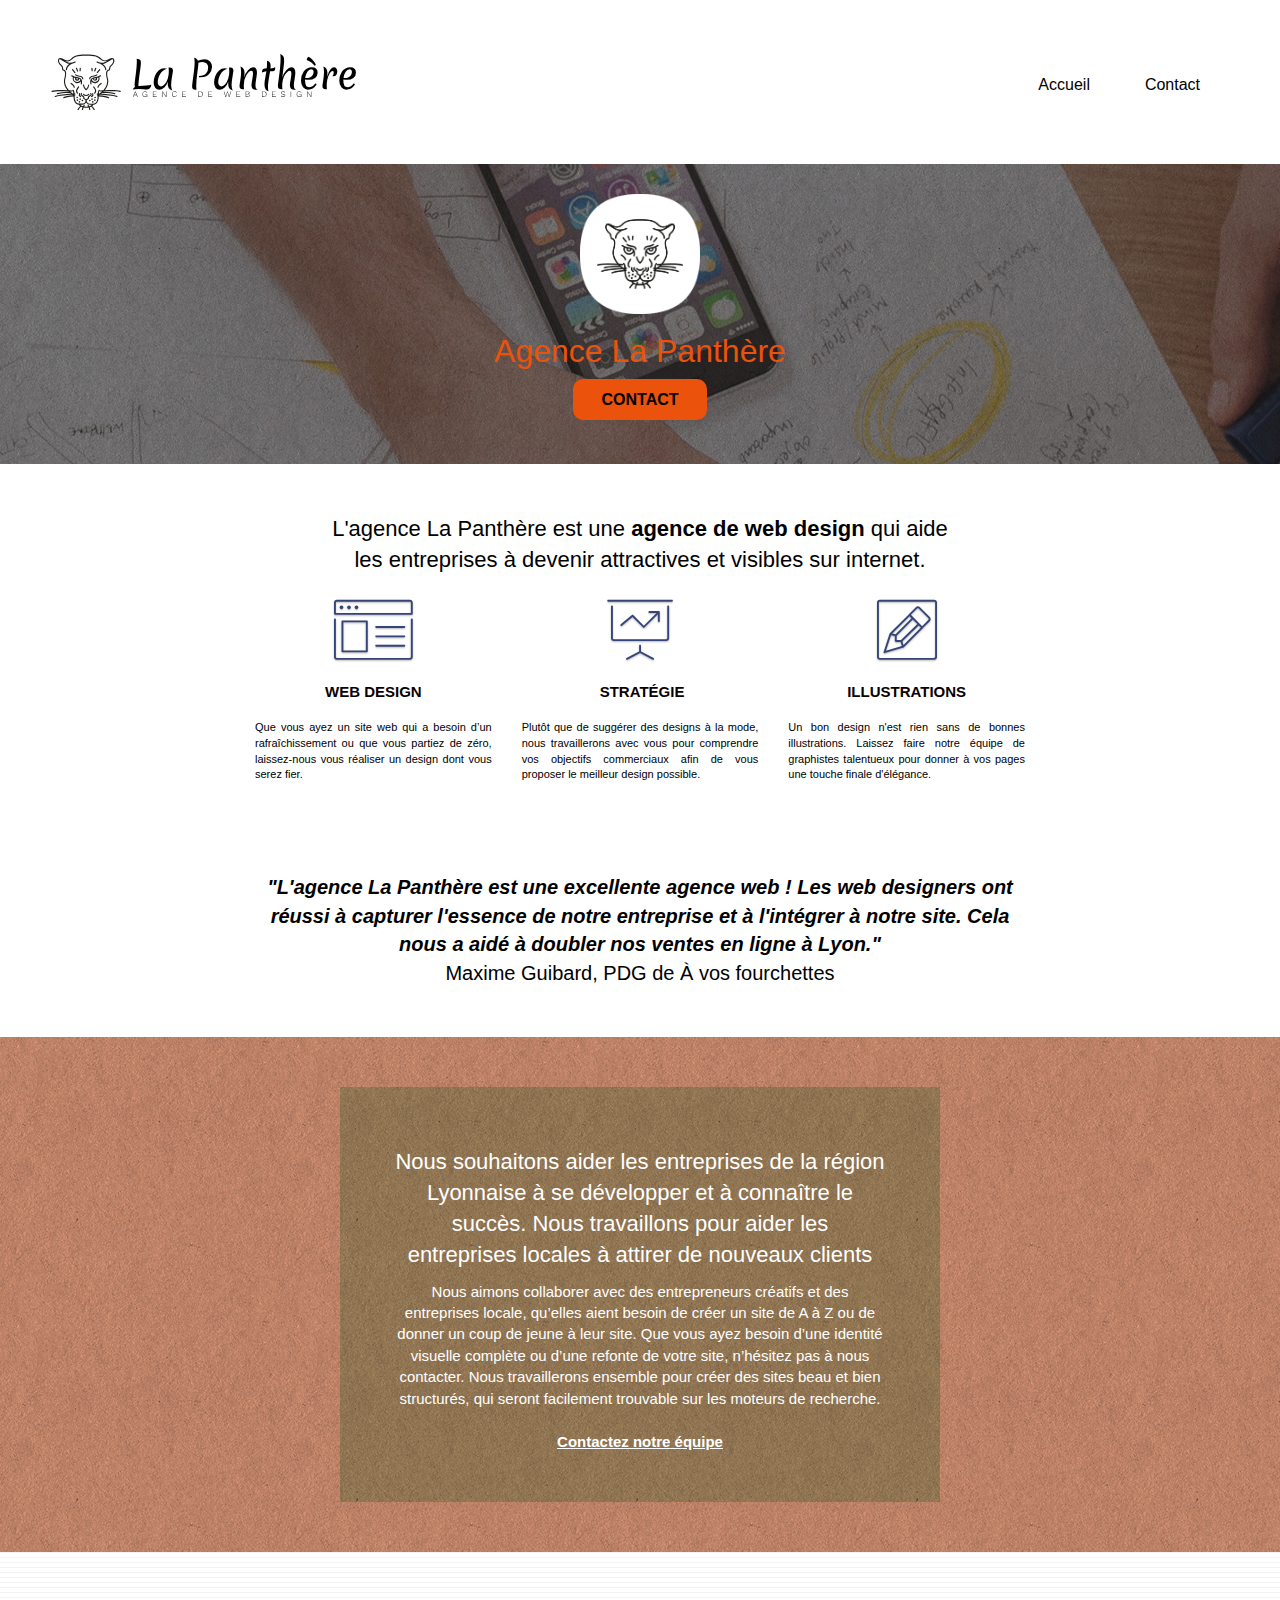
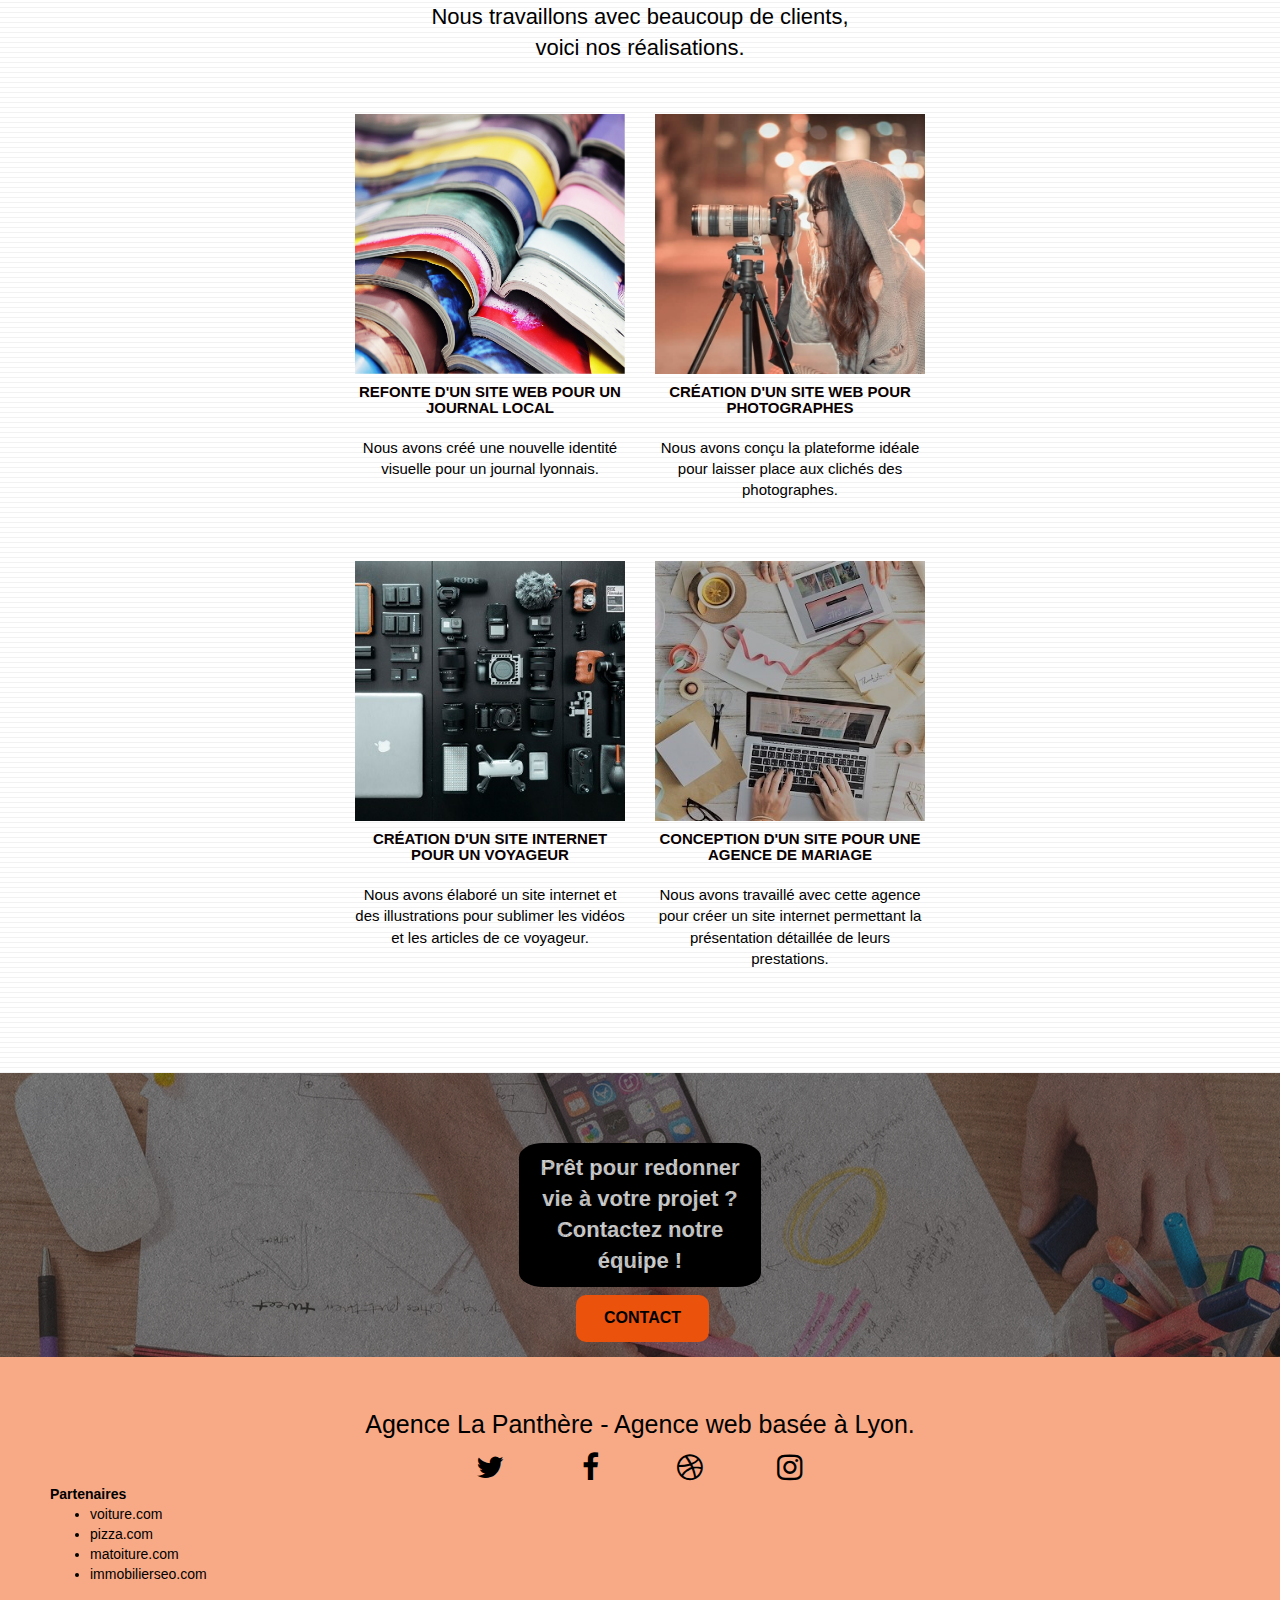
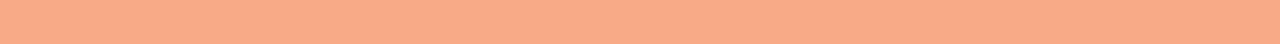
<file: index.html>
<!doctype html>
<html lang="fr">
<head>
    <meta charset="utf-8">

    <meta name="description" content="Vous avez besoin d'un site web ou de remettre du neuf dans votre site ,
	contacter l'agence web design la panthère située à Lyon ">
    <meta name="viewport" content="width=device-width, initial-scale=1.0, viewport-fit=cover">
    <link rel="shortcut icon" type="image/png" href="favicon.jpg">
    
	<link rel="stylesheet" type="text/css" href="./css/bootstrap.css">
	<link rel="stylesheet" type="text/css" href="style.css">
	<link rel="stylesheet" type="text/css" href="./css/font-awesome.css">
	<link rel="stylesheet" type="text/css" href="./css/et-line.css">
	
    
	<script src="./js/jquery-2.1.0.js"></script>
	<script src="./js/bootstrap.js"></script>
	<script src="./js/blocs.js"></script>
	<script src="./js/jquery.touchSwipe.js" defer></script>
	<script src="./js/gmaps.js"></script>

    <title>La Panthere entreprise web designe </title>

    
<!-- Analytics -->
 
<!-- Analytics END -->
    
</head>
<body>
<!-- Principal conteneur -->
<div class="page-container">
    
<!-- bloc-0 -->
<div class="bloc bgc-white l-bloc " id="bloc-0">
	<div class="container bloc-sm">

		<nav class="navbar row">
			<div class="navbar-header">
				<a class="navbar-brand" href="index.html"><img src="img/agence-la-panthere-monochrome.svg" alt="paris web design logo agence web meilleure agence" height="40" /></a>
				<button id="nav-toggle" type="button" class="ui-navbar-toggle navbar-toggle" data-toggle="collapse" data-target=".navbar-1">
					<span class="sr-only">Toggle navigation</span><span class="icon-bar"></span><span class="icon-bar"></span><span class="icon-bar"></span>
				</button>
			</div>
			<div class="collapse navbar-collapse navbar-1 special-dropdown-nav">
				<ul class="site-navigation nav navbar-nav">
					<li>
						<a href="index.html">Accueil</a>
					</li>
					<li>
						<a href="contact.html">Contact</a>
					</li>
				</ul>
			</div>
		</nav>
	</div>
</div>
</div>
<!-- bloc-0 END -->

<!-- bloc-1-presentation -->
<div class="bloc bgc-dark-slate-blue bg-banniere d-bloc bg-t-edge bloc-bg-texture texture-paper b-parallax" id="bloc-1-hero">
	<div class="container_image1">
		<div class="row tight-width-whitespace">
			<div class="col-sm-25">
				<img src="img/logo.png" class="center-block image-resize-mode" width="10" alt="logo agence de panthere" />
				<h1 class="text-center hero-bloc-text tc-white ">
					Agence La Panthère
				</h1>
				<div class="contac">
					<a href="contact.html"  class="cta-hero">Contact</a>
				</div>
			</div>
		</div>
	</div>
</div>
<!-- bloc-1-presentation END -->

<!-- bloc-2-services -->
<div class="bloc bgc-white l-bloc" id="bloc-2-services">
	<div class="container bloc-md">
		<div class="row">
			<div class="col-sm-12 text-center">
				<h2 class="bloc__title-h2">
					L'agence La Panthère est une 
					<strong>agence de web design</strong> 
					qui aide les entreprises à devenir
					attractives et visibles sur internet.
				</h2>
			</div>
		</div>
		<div class="row voffset-lg med-width-whitespace">
			<div class="col-sm-4">
				<div class="text-center">
					<span class="et-icon-browser sm-shadow icon-dark-slate-blue icons icon-lg"></span>
				</div>
				<h3 class="mg-md text-center">
					Web design
				</h3>
				<p class="text-center-sm">
					Que vous ayez un site web qui a besoin d&rsquo;un rafraîchissement ou que vous partiez de zéro, laissez-nous vous réaliser un design dont vous serez fier.
				</p>
			</div>
			<div class="col-sm-4">
				<div class="text-center">
					<span class="et-icon-presentation sm-shadow icon-dark-slate-blue icons icon-lg"></span>
				</div>
				<h3 class="mg-md text-center">
					&nbsp;Stratégie
				</h3>
				<p class="text-center-sm ">
					Plutôt que de suggérer des designs à la mode, nous travaillerons avec vous pour comprendre vos objectifs commerciaux afin de vous proposer le meilleur design possible.<br>
				</p>
			</div>
			<div class="col-sm-4">
				<div class="text-center">
					<span class="et-icon-edit sm-shadow icon-dark-slate-blue icons icon-lg"></span>
				</div>
				<h3 class="mg-md text-center">
					Illustrations
				</h3>
				<p class="text-center-sm ">
					Un bon design n'est rien sans de bonnes illustrations. Laissez faire notre équipe de graphistes talentueux pour donner à vos pages une touche finale d'élégance.
				</p>
			</div>
		</div>
		<div class="row voffset-lg voffset">
			<div class="col-xs-12 col-md-8 col-md-offset-2 text-center">
				<p class="citation">
					<span>"L'agence La Panthère est une excellente agence web !
					Les web designers ont réussi à capturer l'essence de
					notre entreprise et à l'intégrer à notre site. 
					Cela nous a aidé à doubler nos ventes en ligne à Lyon."</span> <br>
					Maxime Guibard, PDG de À vos fourchettes
				</p>
			</div>
		</div>
	</div>
</div>
<!-- bloc-2-services END -->

<!-- bloc-3-what-i-do -->
<div class="bloc tc-white bgc-atomic-tangerine bg-presentation d-bloc bloc-bg-texture texture-paper b-parallax" id="bloc-3-what-i-do">
	<div class="container bloc-lg">
		<div class="row tight-width-whitespace black-background">
			<div class="col-sm-12">
				<h2 class="pret_2">
					Nous souhaitons aider les entreprises de la région Lyonnaise à se développer et à connaître le succès. Nous travaillons pour aider les entreprises locales à attirer de nouveaux clients <br>
				</h2>
				<p class="text-center white">
					Nous aimons collaborer avec des entrepreneurs créatifs et des entreprises locale, qu’elles aient besoin de créer un site de A à Z ou de donner un coup de jeune à leur site. Que vous ayez besoin d’une identité visuelle complète ou d’une refonte de votre site, n’hésitez pas à nous contacter. Nous travaillerons ensemble pour créer des sites beau et bien structurés, qui seront facilement trouvable sur les moteurs de recherche. <br><br>
					<a class="ltc-white bold-link" href="contact.html">Contactez notre équipe</a><br>
				</p>
			</div>
		</div>
	</div>
</div>
<!-- bloc-3-what-i-do END -->

<!-- bloc-4-portfolio -->
<div class="bloc bgc-white bg-lines-h2-bg bg-repeat l-bloc" id="bloc-4-portfolio">
	<div class="container bloc-lg">
		<div class="row">
			<div class="col-sm-12 text-center">
				<h2 class="portfolio__title-h2">
					Nous travaillons avec beaucoup de clients,
					voici nos réalisations.
				</h2>
			</div>
		</div>
		<div class="row tight-width-whitespace portfolio-row">
			<div class="col-sm-6">
				<a href="#" data-lightbox="img/1.jpeg" data-gallery-id="gallery-1" data-caption="Refonte d'un site web pour un journal local" data-frame="snapshot-lb"><img src="img/1.jpeg" alt="agence et refonte site web journal" class="img-responsive portfolio-thumb" /></a>
				<h3 class="mg-md text-center">
					Refonte d'un site web pour un journal local
				</h3>
				<p class="text-center">
					Nous avons créé une nouvelle identité visuelle pour un journal lyonnais.
				</p>
			</div>
			<div class="col-sm-6">
				<a href="#" data-lightbox="img/2.jpeg" data-gallery-id="gallery-1" data-caption="Création d'un site web pour photographes" data-frame="snapshot-lb"><img src="img/2.jpeg" class="img-responsive portfolio-thumb" alt="Création d'un site web pour photographes" /></a>
				<h3 class="mg-md text-center">
					Création d'un site web pour photographes
				</h3>
				<p class="text-center">
					Nous avons conçu la plateforme idéale pour laisser place aux clichés des photographes.
				</p>
			</div>
		</div>
		<div class="row tight-width-whitespace portfolio-row">
			<div class="col-sm-6">
				<a href="#" data-lightbox="img/3.jpeg" data-gallery-id="gallery-1" data-caption="Création d'un site internet pour un voyageur" data-frame="snapshot-lb">
					<img src="img/3.jpeg" class="img-responsive portfolio-thumb" alt=" la création d'un site web pour voyageur avec du matériel pour filmer"/></a>
				<h3 class="mg-md text-center">
					Création d'un site internet pour un voyageur
				</h3>
				<p class="text-center">
					Nous avons élaboré un site internet et des illustrations pour sublimer les vidéos et les articles de ce voyageur.
				</p>
			</div>
			<div class="col-sm-6">
				<a href="#" data-lightbox="img/4.jpeg" data-gallery-id="gallery-1" data-caption="Conception d'un site pour une agence de mariage" data-frame="snapshot-lb">
					<img src="img/4.jpeg" class="img-responsive portfolio-thumb" alt="Création d'un site web pour agence de mariage" /></a>
				<h3 class="mg-md text-center">
					Conception d'un site pour une agence de mariage
				</h3>
				<p class="text-center">
					Nous avons travaillé avec cette agence pour créer un site internet permettant la présentation détaillée de leurs prestations.
				</p>
			</div>
		</div>
	</div>
</div>
<!-- bloc-4-portfolio END -->

<!-- bloc-5-cta -->
<div class="bloc bgc-dark-slate-blue bg-banniere d-bloc bloc-bg-texture texture-paper" id="bloc-5-cta">
	<div class="container bloc-lg">
		<div class="row">
			<h2 class="pret">
				Prêt pour redonner vie à votre projet ?<br>Contactez notre équipe !
			</h2>
			<div class="contac">
				<a  class="cta-fin" href="contact.html" >Contact</a>
			</div>
		</div>
	</div>
</div>
<!-- bloc-5-cta END -->

<!-- Footer - bloc-8 -->
<div class="bloc bgc-atomic-tangerine d-bloc" id="bloc-8">
	<div class="container bloc-sm">
		<div class="row">
			<div class="col-sm-12">
				<p class="text-center_8">
					Agence La Panthère - Agence web basée à Lyon.<br>
				</p>
				<div class="row row-no-gutters social">
					<div class="col-sm-3">
						<div class="text-center">
							<a class="social" aria-label="Twitter" href="http://www.twitter.fr/">
								<i class="fa fa-twitter icon-md"></i>
							</a>
						</div>
					</div>
					<div class="col-sm-3">
						<div class="text-center">
							<a class="social" aria-label="Facebook" href="https://fr-fr.facebook.com">
								<i class="fa fa-facebook icon-md"></i>
							</a>
						</div>
					</div>
					<div class="col-sm-3">
						<div class="text-center">
							<a class="social" aria-label="Dribbble" href="https://dribbble.com">
								<i class="fa fa-dribbble icon-md"></i>
							</a>
						</div>
					</div>
					<div class="col-sm-3">
						<div class="text-center">
							<a class="social" aria-label="instagram" href="https://www.instagram.com">
								<i class="fa fa-instagram icon-md"></i>
							</a>
						</div>
					</div>
				</div>
				<div class="row">
					<div class="col-sm-4">
						Partenaires
							<ul>
								<li><a href="voiture.com">voiture.com</a></li>
								<li><a href="pizza.com">pizza.com</a></li>
								<li><a href="matoiture.com">matoiture.com</a></li>
								<li><a href="immobilierseo.com">immobilierseo.com</a></li>
							</ul>		
					</div>
				</div>
			
		</div>
	</div>
</div>
<!-- Footer - bloc-8 END -->

</div>
<!-- Principal conteneur END -->
    

</body>
</html>
</file>
<file: style.css>
body {
    margin: 0;
    padding: 0;
    background: #FFF;
    overflow-x: hidden;
    -webkit-font-smoothing: antialiased;
    -moz-osx-font-smoothing: grayscale;
}
img{
    width: 100%;
    height: 100%;
 }
a,
button {
    transition: all .3s ease-in-out;
    outline: none!important;
}

a:hover {
    text-decoration: none;
    cursor: pointer;
}

#page-loading-blocs-notifaction {
    background-color: #000000;
    position: fixed;
    top: 0;
    bottom: 0;
    width: 100%;
    z-index: 100000;
    background:url("img/pageload-spinner.gif") no-repeat center center;
}
.site-navigation {
    width: 20%;
    display: flex;
    justify-content: space-between;
    position: absolute;
    top: 50%;
    right: 20px;
    transform: translate(0, -50%);
    -webkit-transform: translateY(-50%);
}
.bloc {
    width: 100%;
    clear: both;
    background: 50% 50% no-repeat;
    padding: 0 50px;
    -webkit-background-size: cover;
    -moz-background-size: cover;
    -o-background-size: cover;
    background-size: cover;
    position: relative;
}

.bloc .container {
    padding-left: 0;
    padding-right: 0;
}
.text-center white{
    font-size: 15px;
}
.text-center{
    font-size: 15px;
}
.bloc-lg {

    padding: 50px;
}

.bloc-md {
    padding: 50px;
}

.bloc-sm {
    padding: 50px;
}

.bg-center,
.bg-l-edge,
.bg-r-edge,
.bg-t-edge,
.bg-b-edge,
.bg-tl-edge,
.bg-bl-edge,
.bg-tr-edge,
.bg-br-edge,
.bg-repeat {
    -webkit-background-size: auto!important;
    -moz-background-size: auto!important;
    -o-background-size: auto!important;
    background-size: auto!important;
}

.bg-repeat {
    background: repeat;
}

.bg-t-edge {
    background: top no-repeat;
}

.bloc-bg-texture::before {
    content: "";
    background-size: 2px 2px;
    position: absolute;
    top: 0;
    bottom: 0;
    left: 0;
    right: 0;
}

.texture-paper::before {
    background: url("img/texture-paper.png");
    background-size: 280px;
}

.b-parallax {
    background-attachment: fixed;
}

.d-bloc {
    color: #E8E8E8;
} 
.d-bloc button:hover {
    color: rgba(255, 255, 255, .9);
}

.d-bloc .icon-round,
.d-bloc .icon-square,
.d-bloc .icon-rounded,
.d-bloc .icon-semi-rounded-a,
.d-bloc .icon-semi-rounded-b {
    border-color: rgba(255, 255, 255, .9);
}

.d-bloc .divider-h span {
    border-color: rgba(255, 255, 255, .2);
}

.d-bloc .a-btn,
.d-bloc .navbar a,
.d-bloc .navbar-brand,
.d-bloc a .icon-sm,
.d-bloc a .icon-md,
.d-bloc a .icon-lg,
.d-bloc a .icon-xl,
.d-bloc h1 a,
.d-bloc h2 a,
.d-bloc h3 a,
.d-bloc h4 a,
.d-bloc h5 a,
.d-bloc h6 a,
.d-bloc p a {
    color: black;
}

.d-bloc .a-btn:hover,
.d-bloc .navbar a:hover,
.d-bloc .navbar-brand:hover,
.d-bloc a:hover .icon-sm,
.d-bloc a:hover .icon-md,
.d-bloc a:hover .icon-lg,
.d-bloc a:hover .icon-xl,
.d-bloc h1 a:hover,
.d-bloc h2 a:hover,
.d-bloc h3 a:hover,
.d-bloc h4 a:hover,
.d-bloc h5 a:hover,
.d-bloc h6 a:hover,
.d-bloc p a:hover {
    color: rgba(255, 255, 255, 1);
}

.d-bloc .navbar-toggle .icon-bar {
    background: rgba(255, 255, 255, 1);
}

.d-bloc .btn-wire,
.d-bloc .btn-wire:hover {
    color: rgba(255, 255, 255, 1);
    border-color: rgba(255, 255, 255, 1);
}

.d-bloc .panel {
    color: rgba(0, 0, 0, .5);
}

.d-bloc .panel button:hover {
    color: rgba(0, 0, 0, .7);
}

.d-bloc .panel icon {
    border-color: rgba(0, 0, 0, .7);
}

.d-bloc .panel .divider-h span {
    border-color: rgba(0, 0, 0, .1);
}

.d-bloc .panel .a-btn {
    color: chartreuse;
   
}

.d-bloc .panel .a-btn:hover {
    color: rgba(0, 0, 0, 1);
}

.d-bloc .panel .btn-wire,
.d-bloc .panel .btn-wire:hover {
    color: rgba(0, 0, 0, .7);
    border-color: rgba(0, 0, 0, .3);
}

.d-bloc .panel,
.l-bloc {
    color: rgba(0, 0, 0, .5);
}

.d-bloc .panel button:hover,
.l-bloc button:hover {
    color: rgba(0, 0, 0, .7);
}

.l-bloc .icon-round,
.l-bloc .icon-square,
.l-bloc .icon-rounded,
.l-bloc .icon-semi-rounded-a,
.l-bloc .icon-semi-rounded-b {
    border-color: rgba(0, 0, 0, .7);
}

.d-bloc .panel .divider-h span,
.l-bloc .divider-h span {
    border-color: rgba(0, 0, 0, .1);
}

.d-bloc .panel .a-btn,
.l-bloc .a-btn,
.l-bloc .navbar a,
.l-bloc .navbar-brand,
.l-bloc a .icon-sm,
.l-bloc a .icon-md,
.l-bloc a .icon-lg,
.l-bloc a .icon-xl,
.l-bloc h1 a,
.l-bloc h2 a,
.l-bloc h3 a,
.l-bloc h4 a,
.l-bloc h5 a,
.l-bloc h6 a,
.l-bloc p a {
    color: rgba(0, 0, 0, .6);
}
.row{
    height: auto;
    text-align: center;
}

.d-bloc .panel .a-btn:hover,
.l-bloc .a-btn:hover,
.l-bloc .navbar a:hover,
.l-bloc .navbar-brand:hover,
.l-bloc a:hover .icon-sm,
.l-bloc a:hover .icon-md,
.l-bloc a:hover .icon-lg,
.l-bloc a:hover .icon-xl,
.l-bloc h1 a:hover,
.l-bloc h2 a:hover,
.l-bloc h3 a:hover,
.l-bloc h4 a:hover,
.l-bloc h5 a:hover,
.l-bloc h6 a:hover,
.l-bloc p a:hover {
    color: rgba(0, 0, 0, 1);
}


.l-bloc .navbar-toggle .icon-bar {
    color: rgba(0, 0, 0, .6);
}

.d-bloc .panel .btn-wire,
.d-bloc .panel .btn-wire:hover,
.l-bloc .btn-wire,
.l-bloc .btn-wire:hover {
    color: rgba(0, 0, 0, .7);
    border-color: rgba(0, 0, 0, .3);
}

.voffset {
    margin-top: 30px;
}

.voffset-lg {
    margin-top: 80px;
}

.row-no-gutters {
    margin-right: 0;
    margin-left: 0;
}

.row.row-no-gutters > [class^="col-"],
.row.row-no-gutters > [class*=" col-"] {
    padding-right: 0;
    padding-left: 0;
}

#bloc-1-hero h1 {
    font-size: 32px;
}

.navbar {
    margin-bottom: 0;
    z-index: 1;
}

.navbar-brand {
    height: auto;
    padding: 3px 15px;
    font-size: 25px;
    font-weight: normal;
    font-weight: 600;
    line-height: 44px;
}

.navbar-brand img {
    height: auto;
    margin: 0 5px 0 0;
    display: inline;
}

.navbar-brand img[src$=svg] {
    min-width: 100px;
}

.nav-center .navbar-brand img {
    margin: 0;
}

.navbar .nav {
    padding-top: 2px;
    margin-right: -16px;
    float: right;
    z-index: 1;
}

.nav > li {
    float: left;
    margin-top: 4px;
    font-size: 16px;
}

.navbar-nav .open .dropdown-menu > li > a {
    text-align: inherit;
    display: flex;
    justify-content: center;
    width: auto;
    height: auto;
}

.nav > li a:hover,
.nav > li a:focus {
    background: transparent;
}

.navbar-toggle {
    margin: 10px 10px 0 0;
    border: 0px;
}

.navbar-toggle:hover {
    background: transparent!important;
}

.navbar-toggle .icon-bar {
    background-color: rgba(0, 0, 0, .5);
    width: 26px;
}

.nav-invert .navbar .nav {
    float: left;
}

.nav-invert .navbar-header,
.nav-invert .navbar-brand {
    float: right;
    position: relative;
    z-index: 2;
}
.pret{
    background-color: #000000;
    width: 20%;
    height: auto;
    padding: 10px;
    margin-left: 40%;
    text-align: center;
    font-weight: bolder;
    color: white !important;
    border-radius: 10%;
}
.flex social{
    height: 200px;
}

/*-------------------------tablette-------------------*/
@media screen and  (max-width: 992px) {
    .site-navigation {

        position: absolute;
        top: 50%;
        right: 20px;
        transform: translate(0, -50%);
        -webkit-transform: translateY(-50%);
    }
    .nav > li .dropdown-menu a,
    .nav > li .dropdown-menu a:hover {
        color: #484848;
    }
    .nav-invert .site-navigation {
        left: 0;
        right: 0;
    }
    .nav-center {
        text-align: center;
    }
    .nav-center .navbar-header {
        width: 100%;
    }
    .nav-center .navbar-header,
    .nav-center .navbar-brand,
    .nav-center .nav > li {
        float: none;
        display: inline-block;
    }
    .nav-center .site-navigation {
        position: relative;
        width: 100%;
        right: 0;
        margin-right: 0px;
        margin-top: 20px;
    }
    .nav-center.mini-nav .navbar-toggle {
        float: none;
        margin: 10px auto 0;
    }
}

.nav > li > .dropdown a {
    background: none!important;
    display: block;
    padding: 14px 15px;
}

nav .caret {
    margin: 0 5px;
}

.dropdown-menu .dropdown-menu {
    top: -8px;
    left: 100%;
}

.dropdown-menu .dropmenu-flow-right {
    top: 100%;
    left: 0;
    margin-left: -1px;
    border-top-left-radius: 0;
    border-top-right-radius: 0;
}

.dropdown-menu .dropdown span {
    border: 4px solid black;
    border-top-color: transparent;
    border-right-color: transparent;
    border-bottom-color: transparent;
    margin: 6px -5px 0 0!important;
    float: right;
}
.text-center_8 {
    text-align: center;
    font-size: 25px;
    color: black!important;
}
.pret_2{
   color: white !important;
}
.mg-md {
    color: rgb(10, 0, 0)!important;
    margin-top: 10px;
    margin-bottom: 20px;
}

.mg-lg {
    margin-top: 10px;
    margin-bottom: 40px;
}

.btn {
    margin: 0 5px 5px 0;
}

.btn.pull-right {
    margin: 0 0 5px 5px;
}

.btn-d,
.btn-d:hover,
.btn-d:focus {
    color: #FFF;
    background: rgba(0, 0, 0, .3);
}

button {
    outline: none!important;
}

.btn-rd {
    border-radius: 40px;
}

.btn-clean {
    border: 1px solid rgba(0, 0, 0, .08);
    border-bottom-color: rgba(0, 0, 0, .1);
    text-shadow: 0 1px 0 rgba(0, 0, 1, .1);
    box-shadow: 0 1px 3px rgba(0, 0, 1, .25), inset 0 1px 0 0 rgba(255, 255, 255, .15);
}

.icon-md {
    font-size: 30px!important;
}

.icon-lg {
    font-size: 60px!important;
}

.sm-shadow {
    text-shadow: 0 1px 2px rgba(0, 0, 0, .3);
}

.panel-sq,
.panel-sq .panel-heading,
.panel-sq .panel-footer {
    border-radius: 0;
}

.panel-rd {
    border-radius: 30px;
}

.panel-rd .panel-heading {
    border-radius: 29px 29px 0 0;
}

.panel-rd .panel-footer {
    border-radius: 0 0 29px 29px;
}

.form-control {
    border-color: rgba(0, 0, 0, .1);
    box-shadow: none;
}

.scrollToTop {
    width: 40px;
    height: 40px;
    position: fixed;
    bottom: 20px;
    right: 20px;
    opacity: 0;
    z-index: 500;
    transition: all .3s ease-in-out;
}

.scrollToTop span {
    margin-top: 6px;
}

.showScrollTop {
    font-size: 14px;
    opacity: 1;
}

a[data-lightbox] {
    position: relative;
    display: block;
    text-align: center;
}

a[data-lightbox]:hover::before {
    content: "+";
    font-family: "HelveticaNeue-Light", "Helvetica Neue Light", "Helvetica Neue", Helvetica, Arial;
    font-size: 32px;
    width: 50px;
    height: 50px;
    margin-left: -25px;
    border-radius: 50%;
    background: rgba(0, 0, 0, .6);
    color: #FFF;
    font-weight: 100;
    z-index: 1;
    position: absolute;
    top: 50%;
    transform: translateY(-50%);
    -webkit-transform: translateY(-50%);
}

a[data-lightbox]:hover img {
    opacity: 0.6;
    -webkit-animation-fill-mode: none;
    animation-fill-mode: none;
}

#lightbox-modal {
    display: flex;
    align-items: center;
}

#lightbox-modal .modal-dialog {
    width: 90%;
    max-width: 900px;
    margin: 0 auto 0;
}

#lightbox-modal .modal-dialog img {
    max-height: 90vh;
    margin: 0 auto;
}

.lightbox-caption {
    padding: 20px;
    color: #FFF;
    background: rgba(0, 0, 0, .5);
    position: absolute;
    left: 15px;
    right: 15px;
    bottom: 5px;
}

.close-lightbox {
    color: #FFF;
    font-size: 30px;
    position: absolute;
    top: 20px;
    right: 20px;
    z-index: 20;
    background: rgba(0, 0, 0, .5);
    border: none;
    line-height: 30px;
    padding: 0 9px 5px;
    opacity: 0.3;
}

.close-lightbox:hover,
.next-lightbox:hover,
.prev-lightbox:hover {
    opacity: 1.0;
    color: #FFF;
}

.next-lightbox,
.prev-lightbox {
    font-size: 20px;
    color: rgba(255, 255, 255, .9);
    background: rgba(0, 0, 0, .5);
    transition: all .2s ease-in-out;
    position: absolute;
    top: 45%;
    z-index: 1;
    opacity: 0.4;
}

.next-lightbox {
    padding: 6px 8px 1px 13px;
    right: 25px;
}

.prev-lightbox {
    padding: 6px 13px 1px 10px;
    left: 25px;
}

.snapshot-lb .modal-body {
    padding-bottom: 45px;
}

.snapshot-lb .lightbox-caption {
    padding: 0;
    color: rgba(0, 0, 0, .5);
    background: none;
}

h1,
h2,
h3,
h4,
h5,
h6,
p,
label,
.btn,
a {
    font-family: "helvetica";
    font-weight: 400;
    color: #000000!important;
}

.container {
    width: 100% !important;
    height: auto;

}
.hero-bloc-text {
    font-size: 38px;
}

.hero-bloc-text-sub {
    font-size: 36px;
}

.statement-bloc-text {
    line-height: 26px;
    font-style: italic;
    font-size: 20px;
    text-align: center;
    font-weight: lighter;
    max-width: 520px;
    margin: auto auto auto auto;
}

p {
    font-size: 11px;
}
.container_image1{
    width: auto;
    height: 300px;
    padding-top: 30px;
    position: relative;
}
.tight-width-whitespace {
    max-width: 600px;
    margin: auto auto auto auto;
}

.h1 {
    font-size: 20px;
    font-family: "Open Sans";
}
.contac{
    height: auto;
    margin-top: 20px;
}
.cta-hero {
    background-color: #eb520c !important;
    margin-top: 32px;
    color: black!important;
    text-transform: uppercase;
    padding: 12px 28px 12px 28px;
    border-radius: 10px;
    font-size: 16px;
    font-weight: 700;
   
}
.cta-fin{
    background-color: #eb520c !important;
    margin-top: 32px;
    color: black!important;
    text-transform: uppercase;
    padding: 12px 28px 12px 28px;
    border-radius: 10px;
    font-size: 16px;
    font-weight: 700;
    position: absolute;
    z-index: 6;
    bottom: 15px;
    left: 45%;
}
.social {
    max-width: 400px;
    margin: auto auto auto auto;
}

h2 {
    font-size: 22px;
    line-height: 1.4em;
}

h3 {
    font-size: 15px;
    text-transform: uppercase;
    font-weight: 700;
    color: #333333!important;
}

.med-width-whitespace {
    max-width: 800px;
    margin: auto auto auto auto;
    box-shadow: 0px 0px 0px #000000;
}

h4 {
    color: #333333!important;
}

.icons {
    margin-bottom: 14px;
    margin-top: 24px;
}

.white {
    color: #FFFFFF!important;
}

.portfolio-thumb {
    margin-bottom: 24px;
    width: 300px;
    height: 260px;
}

.portfolio-row {
    margin-bottom: 44px;
    margin-top: 50px;
}

.avatar {
    box-shadow: 0px 4px 9px rgba(0, 0, 0, 0.3);
}

.black-background {
    background-color: rgba(165, 147, 99, 0.7);
    padding: 40px 40px 40px 40px;
}

.bold-link {
    font-weight: 900;
    text-decoration: underline!important;
}

.bgc-white {
    width: 100% !important;
    background-color: #FFFFFF;
}

.bgc-dark-slate-blue {
    background-color: #000207;
}
.texte_str{
    font-weight: bold;
    color: #000000 !important;
}
.texte_sml{
    color: #000000 !important;
    font-size: 14px;
}
.bloc_tete_footer{
    background-color:#F3976C;
}
.bgc-atomic-tangerine {
    background-color: #F8AA87!important; 
}

.tc-white {
    color: #eb520c!important;
}

.btn-atomic-tangerine {
    background: #eb520c;
    color: black!important;
}
.center-block{
    border-radius: 20px;
    width: 20%;
    display: block;
    margin-right: auto;
    margin-left: auto;
}
.btn-atomic-tangerine:hover {
    background: #eb520c;
    color: #FFFFFF!important;
}

.ltc-white {
    color: #FFFFFF!important;
}

.ltc-white:hover {
    color: #cccccc!important;
}

.ltc-atomic-tangerine {
    color: #eb520c!important;
}

.ltc-atomic-tangerine:hover {
    color: #eb520c!important;
}
.col-sm-4{
    text-align: justify;
    font-weight: bold;
    color: black !important;
}
.icon-dark-slate-blue {
    color: #364577!important;
    border-color: #364577!important;
}

.bg-dots-bg {
    background-image: url("img/dots-bg.png");
}

.bg-lines-h2-bg {
    background-image: url("img/lines-h2-bg.png");
}

.bg-banniere {
    background-image: url("img/agence-la-panthere.jpeg");
}

.bg-presentation {
    background-image: url("img/image-de-presentation.jpeg");
}

/*@media (max-width: 1024px) {
    .bloc {
        padding-left: 20px;
        padding-right: 20px;
    }
    .bloc.full-width-bloc,
    .bloc-tile-2.full-width-bloc .container,
    .bloc-tile-3.full-width-bloc .container,
    .bloc-tile-4.full-width-bloc .container {
        padding-left: 0;
        padding-right: 0;
    }
}*/

/*@media (max-width: 992px) and (min-width: 768px) {
    .navbar .nav {
        max-width: 80%
    }
    .nav-center.navbar .nav {
        max-width: 100%
    }
}*/

@media only screen and (min-width: 768px) and (max-width: 1024px) and (orientation: landscape) {
    .b-parallax {
        background-attachment: scroll;
    }
}

@media only screen and (min-width: 1024px) and (max-width: 1366px) and (-webkit-min-device-pixel-ratio: 1.5) {
    .b-parallax {
        background-attachment: scroll;
    }
}

/*@media screen and  (max-width: 767px) {
    .navbar .nav {
        max-width: 80%
    }
    .nav-center.navbar .nav {
        max-width: 100%
    }
    .container {
        width: 100%;
    }
    .b-parallax {
        background-attachment: scroll;
    }
    .page-container,
    #hero-bloc {
        overflow-x: hidden;
        position: relative;
    }
    .bloc {
        padding-left: constant(safe-area-inset-left);
        padding-right: constant(safe-area-inset-right);
    }
    .bloc-group,
    .bloc-group .bloc {
        display: block;
        width: 100%;
    }
    .bloc-fill-screen .fill-bloc-top-edge,
    .bloc-fill-screen .fill-bloc-bottom-edge {
        padding: 0 20px;
        padding-left: constant(safe-area-inset-left);
        padding-right: constant(safe-area-inset-right);
    }
}
*/


@media (max-width: 767px) {
    .center-block{
        border-radius: 20px;
        width: 20%;
        height: auto;
        display: block;
        margin-right: auto;
        margin-left: auto;
    }
    .page-container {
        overflow-x: hidden;
        position: relative;
    }
    .d-bloc .panel button:active,
    .l-bloc button:active {
    color: rgba(0, 0, 0, .7);
}
    h1,
    h2,
    h3,
    h4,
    h5,
    h6,
    p,
    #disqus_thread {
        padding-left: 10px!important;
        padding-right: 10px!important;
    }
    .b-parallax {
        background-attachment: scroll;
    }
    .navbar .nav {
        padding-top: 0;
        border-top: 1px solid rgba(0, 0, 0, .2);
        float: none!important;
    }
    .navbar.row {
        margin-left: 0;
        margin-right: 0;
    }
    .site-navigation {
        position: inherit;
        transform: none;
        -webkit-transform: none;
        -ms-transform: none;
    }
    .nav > li {
        margin-top: 0;
        border-bottom: 1px solid rgba(0, 0, 0, .1);
        background: rgba(0, 0, 0, .05);
        text-align: left;
        padding-left: 15px;
        width: 100%;
    }
    .nav > li:hover {
        background: rgba(0, 0, 0, .08);
    }
    .dropdown .dropdown a .caret {
        float: none;
        margin: 5px 0 0 10px!important;
        border: 4px solid black;
        border-bottom-color: transparent;
        border-right-color: transparent;
        border-left-color: transparent;
    }
    #hero-bloc .navbar .nav {
        background: rgba(0, 0, 0, .8);
    }
    #hero-bloc .navbar .nav a {
        color: rgba(255, 255, 255, .6);
    }
    .hero {
        padding: 50px 0;
    }
    .hero-nav {
        left: -1px;
        right: -1px;
    }
    .navbar-collapse {
        padding: 0;
        overflow-x: hidden;
        -webkit-box-shadow: none;
        box-shadow: none;
    }
    .navbar-brand img {
        max-height: 40px;
        width: auto;
    }
    .nav-invert .navbar-header {
        float: none;
        width: 100%;
    }
    .nav-invert .navbar-toggle {
        float: left;
        margin-left: 10px;
    }
    .bloc {
        padding-left: 0;
        padding-right: 0;
    }
    .bloc-xxl,
    .bloc-xl,
    .bloc-lg {
        padding: 40px 0;
    }
    .bloc-sm,
    .bloc-md {
        padding-left: 0;
        padding-right: 0;
    }
    .bloc-tile-2 .container,
    .bloc-tile-3 .container,
    .bloc-tile-4 .container,
    .bloc-fill-screen .fill-bloc-top-edge,
    .bloc-fill-screen .fill-bloc-bottom-edge {
        padding-left: 0;
        padding-right: 0;
    }
    .a-block {
        padding: 0 10px;
    }
    .btn-dwn {
        display: none;
    }
    .voffset {
        margin-top: 5px;
    }
    .voffset-md {
        margin-top: 20px;
    }
    .voffset-lg {
        margin-top: 30px;
    }
    form {
        padding: 5px;
    }
    .close-lightbox {
        display: inline-block;
    }
    .blocsapp-device-iphone5 {
        background-size: 216px 425px;
        padding-top: 60px;
        width: 216px;
        height: 425px;
    }
    .blocsapp-device-iphone5 img {
        width: 180px;
        height: 320px;
    }
    .page-container {
        width: 100%;
        position: relative;
        overflow: hidden;
    }
    h1,
    h2,
    h3,
    h4,
    h5,
    h6,
    p,
    #disqus_thread {
        padding-left: 10px!important;
        padding-right: 10px!important;
    }
   .b-parallax {
        background-attachment: scroll;
    }

.bloc .container {
    padding-left: 0;
    padding-right: 0;
    height: auto;
    width: 100%;
}
#bloc-5-cta{
    width: 100%;
    height: 300px;
}
    .navbar-nav .open .dropdown-menu > li > a {
        text-align: inherit;
        display: flex;
        justify-content: center;
        width: auto;
        height: auto;
    }
    #bloc-3-what-i-do{
        width: 100%;
        height: auto;
    }
    .voffset{
        width: 100% ;
        height: auto ;
    }
    .citation{
        width: 100%;
        height: auto;
    }
    .cta-hero {
        background-color: #eb520c !important;
        margin-top: 32px;
        color: black!important;
        text-transform: uppercase;
        padding: 12px 28px 12px 28px;
        border-radius: 10px;
        font-size: 16px;
        font-weight: 700;
        position: absolute;
        bottom: 5%;
        left: 35%;
       
    }
    .bloc-button-envoi{
        background-color: #eb520c !important;
        margin-top: 32px;
        color: black!important;
        text-transform: uppercase;
        padding: 12px 28px 12px 28px;
        border-radius: 10px;
        font-size: 16px;
        font-weight: 700;
        position: absolute;
        bottom: 5%;
    }
    .portfolio-thumb{
        width: 100%;
        height: 200px;
    }
    img{
        width: 100%;
        height: 100%;
     }
    .navbar .nav {
        width: 100%;
        display: inline;
        text-align: justify;
        /*list-style-type: none;
        padding-top: 0;*/
    }
    .navbar.row {
        /*text-align: center;*/
        margin-left: 0;
        margin-right: 0;
    }
    .site-navigation {
        position: inherit;
        transform: none;
        -webkit-transform: none;
        -ms-transform: none;
    }
    .nav > li {
        margin-top: 0;
        border-bottom: 1px solid rgba(0, 0, 0, .1);
        background: rgba(0, 0, 0, .05);
        text-align: left;
        padding-left: 15px;
        width: 100%;
    }
    .nav > li:hover {
        background: rgba(0, 0, 0, .08);
    }
    .dropdown .dropdown a .caret {
        float: none;
        margin: 5px 0 0 10px!important;
        border: 4px solid black;
        border-bottom-color: transparent;
        border-right-color: transparent;
        border-left-color: transparent;
    }
    #hero-bloc .navbar .nav {
        background: rgba(0, 0, 0, .8);
    }
    #hero-bloc .navbar .nav a {
        color: rgba(255, 255, 255, .6);
    }
    .hero {
        padding: 50px 0;
    }
    .hero-nav {
        left: -1px;
        right: -1px;
    }
    
    .navbar-collapse {
        padding: 0;
        overflow-x: hidden;
        -webkit-box-shadow: none;
        box-shadow: none;
    }
    .navbar-brand img {
        height: auto;
        width: 100%;

    }
    .nav-invert .navbar-header {
        float: none;
        width: 100%;
    }
    .nav-invert .navbar-toggle {
        float: left;
        margin-left: 10px;
    }
    .bloc {
        width: 100%;
        height: auto;
        padding-left: 0;
        padding-right: 0;
    }
    .bloc-xxl,
    .bloc-xl,
    .bloc-lg {
        padding: 40px 0;
        height: auto;
    }
    .row_contact{
        width: 100%;
        height: auto;
        display: flex;
        flex-direction: column;
    }
    .bloc-sm,
    .bloc-md {
        padding-left: 0;
        padding-right: 0;
    }
    .bloc-tile-2 .container,
    .bloc-tile-3 .container,
    .bloc-tile-4 .container,
    .bloc-fill-screen .fill-bloc-top-edge,
    .bloc-fill-screen .fill-bloc-bottom-edge {
        padding-left: 0;
        padding-right: 0;
    }
    
    .a-block {
        padding: 0 10px;
    }
    .btn-dwn {
        display: none;
    }
    .voffset {
        margin-top: 5px;
    }
    .voffset-md {
        margin-top: 20px;
    }
    .voffset-lg {
        margin-top: 30px;
    }
    form {
        padding: 5px;
        height: 500PX;
    }
    .close-lightbox {
        display: inline-block;
    }
    .blocsapp-device-iphone5 {
        background-size: 216px 425px;
        padding-top: 60px;
        width: 216px;
        height: 425px;
    }
    .blocsapp-device-iphone5 img {
        width: 100%;
        height: 320px;
    }
    .bloc-mob-center-text {
        text-align: center;
    }
   
    .pret{ 
        width: 100%;
        margin-left: 8%;
        margin-top: 0%;
        text-align: center;
    }
    .row{
        width: 100%;
        height: auto;
        display: flex;
        justify-content: center;
        text-align: start;
        overflow: hidden;
    }
    .med-width-whitespace {
        display: flex !important;
        flex-direction: column;
        justify-content: center;
        align-items: center;
        width: 100% ;
        height: auto;
        margin: auto auto auto auto;
        box-shadow: 0px 0px 0px #000000;
        overflow: hidden;
    }
    .text-center-sm{
        font-size: 14px;
    }
    .text-center{
        width: 100%;
        height: auto;
        font-size: 17px;
    }
    H3{
        width: 100%;
        font-size: 15px !important;
        font-weight: bold;
        text-align: justify;
        height: 80px;
        overflow: hidden;
    }
    .col-sm-4{
        margin-bottom: 10px;
        width: 100%;
        height: auto;
        text-align: justify;
        font-weight: bold;
        color: black !important;
    }


    .portfolio-row {
        margin-bottom: 44px;
        margin-top: 50px;
        display: flex;
        flex-direction: column;
        align-items: center;
    }

    .tight-width-whitespace {
 
        max-width: 600px;
        margin: auto auto auto auto;
    }
    .cta-fin{
        background-color: #eb520c !important;
        margin-top: 32px;
        color: black!important;
        text-transform: uppercase;
        padding: 12px 28px 12px 28px;
        border-radius: 10px;
        font-size: 16px;
        font-weight: 700;
        position: absolute;
        z-index: 6;
        bottom: 5px;
        left: 33%;
    }
    .social{
        width: 100%;
        height: 100px;
    }
    .col-sm-3{
        margin-left: 2px;
        margin-right: 2px ;
    }
    .text-center_8 {
        text-align: center;
        font-size: 20px;
        color: black!important;
    }
}
@media (max-width: 400px) {
    .bloc {
        padding-left: 0;
        padding-right: 0;
    }
}

@media (max-width: 767px) {
    .bloc-mob-center-text {
        text-align: center;
    }
}
.btn-d{
    color: #FFFFFF!important;
}
.black ,.icon-md{
    color: #000000!important;
}
.bloc__title-h2{
    max-width: 62rem;
    margin: auto;
}
.citation{
    font-size: 20px;
    width: 100%;
    margin: auto;
}
.citation>span{
    font-weight: bold;
    font-style: italic;
}
.portfolio__title-h2{
    max-width: 42rem;
    margin:auto;
}
.img-responsive{
    margin: auto;
}
.flex{
    display: flex;
    justify-content: center;
}
</file>
<file: css/et-line.css>
@font-face {
    font-family: et-line;
    src: url(../fonts/et-line.eot);
    src: url(../fonts/et-line.eot?#iefix) format('embedded-opentype'), url(../fonts/et-line.woff) format('woff'), url(../fonts/et-line.ttf) format('truetype'), url(../fonts/et-line.svg#et-line) format('svg');
    font-weight: 400;
    font-style: normal
}

.et-icon-adjustments,
.et-icon-alarmclock,
.et-icon-anchor,
.et-icon-aperture,
.et-icon-attachment,
.et-icon-bargraph,
.et-icon-basket,
.et-icon-beaker,
.et-icon-bike,
.et-icon-book-open,
.et-icon-briefcase,
.et-icon-browser,
.et-icon-calendar,
.et-icon-camera,
.et-icon-caution,
.et-icon-chat,
.et-icon-circle-compass,
.et-icon-clipboard,
.et-icon-clock,
.et-icon-cloud,
.et-icon-compass,
.et-icon-desktop,
.et-icon-dial,
.et-icon-document,
.et-icon-documents,
.et-icon-download,
.et-icon-dribbble,
.et-icon-edit,
.et-icon-envelope,
.et-icon-expand,
.et-icon-facebook,
.et-icon-flag,
.et-icon-focus,
.et-icon-gears,
.et-icon-genius,
.et-icon-gift,
.et-icon-global,
.et-icon-globe,
.et-icon-googleplus,
.et-icon-grid,
.et-icon-happy,
.et-icon-hazardous,
.et-icon-heart,
.et-icon-hotairballoon,
.et-icon-hourglass,
.et-icon-key,
.et-icon-laptop,
.et-icon-layers,
.et-icon-lifesaver,
.et-icon-lightbulb,
.et-icon-linegraph,
.et-icon-linkedin,
.et-icon-lock,
.et-icon-magnifying-glass,
.et-icon-map,
.et-icon-map-pin,
.et-icon-megaphone,
.et-icon-mic,
.et-icon-mobile,
.et-icon-newspaper,
.et-icon-notebook,
.et-icon-paintbrush,
.et-icon-paperclip,
.et-icon-pencil,
.et-icon-phone,
.et-icon-picture,
.et-icon-pictures,
.et-icon-piechart,
.et-icon-presentation,
.et-icon-pricetags,
.et-icon-printer,
.et-icon-profile-female,
.et-icon-profile-male,
.et-icon-puzzle,
.et-icon-quote,
.et-icon-recycle,
.et-icon-refresh,
.et-icon-ribbon,
.et-icon-rss,
.et-icon-sad,
.et-icon-scissors,
.et-icon-scope,
.et-icon-search,
.et-icon-shield,
.et-icon-speedometer,
.et-icon-strategy,
.et-icon-streetsign,
.et-icon-tablet,
.et-icon-target,
.et-icon-telescope,
.et-icon-toolbox,
.et-icon-tools,
.et-icon-tools-2,
.et-icon-trophy,
.et-icon-tumblr,
.et-icon-twitter,
.et-icon-upload,
.et-icon-video,
.et-icon-wallet,
.et-icon-wine {
    font-family: et-line;
    speak: none;
    font-style: normal;
    font-weight: 400;
    font-variant: normal;
    text-transform: none;
    line-height: 1;
    -webkit-font-smoothing: antialiased;
    -moz-osx-font-smoothing: grayscale;
    display: inline-block
}

.et-icon-mobile:before {
    content: "\e000"
}

.et-icon-laptop:before {
    content: "\e001"
}

.et-icon-desktop:before {
    content: "\e002"
}

.et-icon-tablet:before {
    content: "\e003"
}

.et-icon-phone:before {
    content: "\e004"
}

.et-icon-document:before {
    content: "\e005"
}

.et-icon-documents:before {
    content: "\e006"
}

.et-icon-search:before {
    content: "\e007"
}

.et-icon-clipboard:before {
    content: "\e008"
}

.et-icon-newspaper:before {
    content: "\e009"
}

.et-icon-notebook:before {
    content: "\e00a"
}

.et-icon-book-open:before {
    content: "\e00b"
}

.et-icon-browser:before {
    content: "\e00c"
}

.et-icon-calendar:before {
    content: "\e00d"
}

.et-icon-presentation:before {
    content: "\e00e"
}

.et-icon-picture:before {
    content: "\e00f"
}

.et-icon-pictures:before {
    content: "\e010"
}

.et-icon-video:before {
    content: "\e011"
}

.et-icon-camera:before {
    content: "\e012"
}

.et-icon-printer:before {
    content: "\e013"
}

.et-icon-toolbox:before {
    content: "\e014"
}

.et-icon-briefcase:before {
    content: "\e015"
}

.et-icon-wallet:before {
    content: "\e016"
}

.et-icon-gift:before {
    content: "\e017"
}

.et-icon-bargraph:before {
    content: "\e018"
}

.et-icon-grid:before {
    content: "\e019"
}

.et-icon-expand:before {
    content: "\e01a"
}

.et-icon-focus:before {
    content: "\e01b"
}

.et-icon-edit:before {
    content: "\e01c"
}

.et-icon-adjustments:before {
    content: "\e01d"
}

.et-icon-ribbon:before {
    content: "\e01e"
}

.et-icon-hourglass:before {
    content: "\e01f"
}

.et-icon-lock:before {
    content: "\e020"
}

.et-icon-megaphone:before {
    content: "\e021"
}

.et-icon-shield:before {
    content: "\e022"
}

.et-icon-trophy:before {
    content: "\e023"
}

.et-icon-flag:before {
    content: "\e024"
}

.et-icon-map:before {
    content: "\e025"
}

.et-icon-puzzle:before {
    content: "\e026"
}

.et-icon-basket:before {
    content: "\e027"
}

.et-icon-envelope:before {
    content: "\e028"
}

.et-icon-streetsign:before {
    content: "\e029"
}

.et-icon-telescope:before {
    content: "\e02a"
}

.et-icon-gears:before {
    content: "\e02b"
}

.et-icon-key:before {
    content: "\e02c"
}

.et-icon-paperclip:before {
    content: "\e02d"
}

.et-icon-attachment:before {
    content: "\e02e"
}

.et-icon-pricetags:before {
    content: "\e02f"
}

.et-icon-lightbulb:before {
    content: "\e030"
}

.et-icon-layers:before {
    content: "\e031"
}

.et-icon-pencil:before {
    content: "\e032"
}

.et-icon-tools:before {
    content: "\e033"
}

.et-icon-tools-2:before {
    content: "\e034"
}

.et-icon-scissors:before {
    content: "\e035"
}

.et-icon-paintbrush:before {
    content: "\e036"
}

.et-icon-magnifying-glass:before {
    content: "\e037"
}

.et-icon-circle-compass:before {
    content: "\e038"
}

.et-icon-linegraph:before {
    content: "\e039"
}

.et-icon-mic:before {
    content: "\e03a"
}

.et-icon-strategy:before {
    content: "\e03b"
}

.et-icon-beaker:before {
    content: "\e03c"
}

.et-icon-caution:before {
    content: "\e03d"
}

.et-icon-recycle:before {
    content: "\e03e"
}

.et-icon-anchor:before {
    content: "\e03f"
}

.et-icon-profile-male:before {
    content: "\e040"
}

.et-icon-profile-female:before {
    content: "\e041"
}

.et-icon-bike:before {
    content: "\e042"
}

.et-icon-wine:before {
    content: "\e043"
}

.et-icon-hotairballoon:before {
    content: "\e044"
}

.et-icon-globe:before {
    content: "\e045"
}

.et-icon-genius:before {
    content: "\e046"
}

.et-icon-map-pin:before {
    content: "\e047"
}

.et-icon-dial:before {
    content: "\e048"
}

.et-icon-chat:before {
    content: "\e049"
}

.et-icon-heart:before {
    content: "\e04a"
}

.et-icon-cloud:before {
    content: "\e04b"
}

.et-icon-upload:before {
    content: "\e04c"
}

.et-icon-download:before {
    content: "\e04d"
}

.et-icon-target:before {
    content: "\e04e"
}

.et-icon-hazardous:before {
    content: "\e04f"
}

.et-icon-piechart:before {
    content: "\e050"
}

.et-icon-speedometer:before {
    content: "\e051"
}

.et-icon-global:before {
    content: "\e052"
}

.et-icon-compass:before {
    content: "\e053"
}

.et-icon-lifesaver:before {
    content: "\e054"
}

.et-icon-clock:before {
    content: "\e055"
}

.et-icon-aperture:before {
    content: "\e056"
}

.et-icon-quote:before {
    content: "\e057"
}

.et-icon-scope:before {
    content: "\e058"
}

.et-icon-alarmclock:before {
    content: "\e059"
}

.et-icon-refresh:before {
    content: "\e05a"
}

.et-icon-happy:before {
    content: "\e05b"
}

.et-icon-sad:before {
    content: "\e05c"
}

.et-icon-facebook:before {
    content: "\e05d"
}

.et-icon-twitter:before {
    content: "\e05e"
}

.et-icon-googleplus:before {
    content: "\e05f"
}

.et-icon-rss:before {
    content: "\e060"
}

.et-icon-tumblr:before {
    content: "\e061"
}

.et-icon-linkedin:before {
    content: "\e062"
}

.et-icon-dribbble:before {
    content: "\e063"
}
</file>
